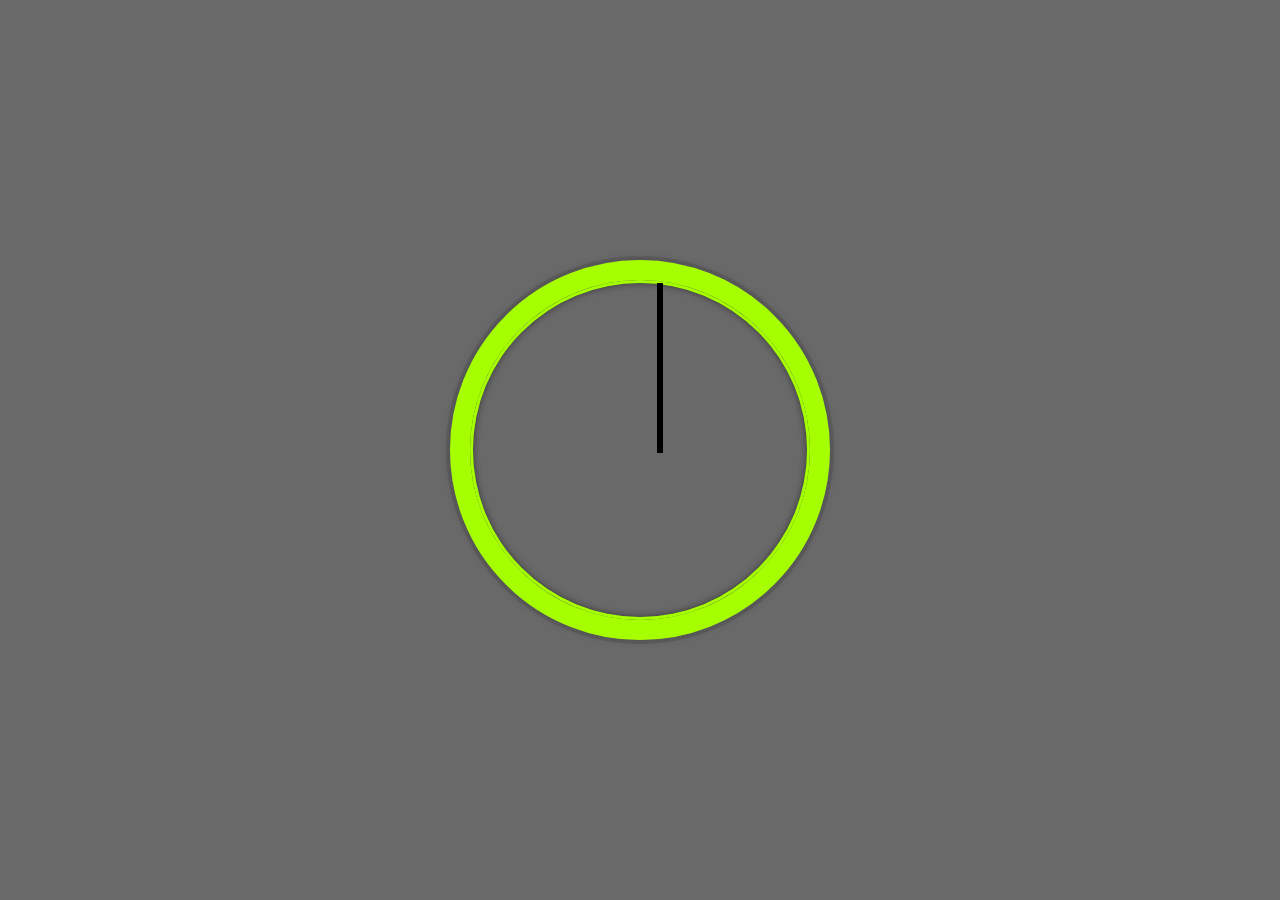
<file: CSS + JS Clock/Index.html>
<!DOCTYPE html>
<html lang="en">

<head>
    <meta charset="UTF-8">
    <meta name="viewport" content="width=device-width, initial-scale=1.0">
    <title>CSS + JS Clock</title>
    <link rel="stylesheet" href="css/main.css">
</head>

<body>

    <div class="clock">
        <div class="clockface">
            <div class="hand hour-hand"></div>
            <div class="hand mini-hand"></div>
            <div class="hand second-hand"></div>
        </div>
    </div>

    <!-- Script's-->
    <script>
        const secondHand = document.querySelector('.second-hand');
        const minsHand = document.querySelector('.mini-hand');
        const hourHand = document.querySelector('.hour-hand');

        function setDate() {
            const now = new Date();
            const seconds = now.getSeconds();
            const secondsDegrees = ((seconds / 60) * 360) + 90;
            secondHand.style.transform = `rotate(${secondsDegrees}deg)`

            const mins = now.getMinutes();
            const minsDegrees = ((mins / 60) * 360) + 90;
            minsHand.style.transform = `rotate(${minsDegrees}deg)`

            const hour = now.getHours();
            const hourDegrees = ((hour / 12) * 360) + 90;
            hourHand.style.transform = `rotate(${hourDegrees}deg)`
        }
        setInterval(setDate, 1000);
    </script>
</body>

</html>
</file>
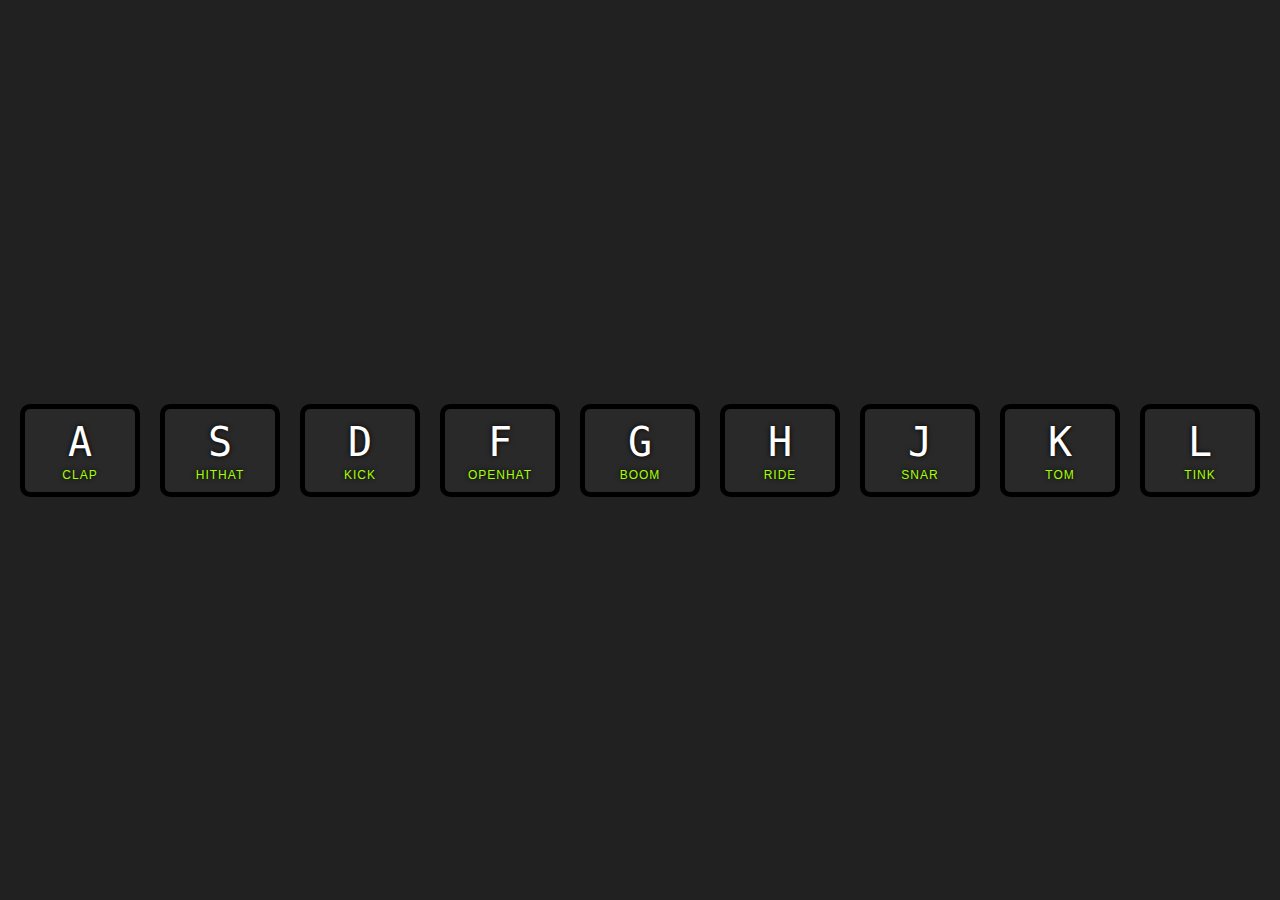
<file: JavaScript Drum Kit/index.html>
<!DOCTYPE html>
<html lang="en">

<head>
    <meta charset="UTF-8">
    <meta name="viewport" content="width=device-width, initial-scale=1.0">
    <title>JavaScript Drum Kit</title>
    <link rel="stylesheet" href="css/main.css">
</head>

<body>
    <!-- Key's -->
    <div class="keys">
        <div data-key="65" class="key">
            <kbd>A</kbd>
            <span class="sound">clap</span>
        </div>
        <div data-key="83" class="key">
            <kbd>S</kbd>
            <span class="sound">hithat</span>
        </div>
        <div data-key="68" class="key">
            <kbd>D</kbd>
            <span class="sound">kick</span>
        </div>
        <div data-key="70" class="key">
            <kbd>F</kbd>
            <span class="sound">openhat</span>
        </div>
        <div data-key="71" class="key">
            <kbd>G</kbd>
            <span class="sound">boom</span>
        </div>
        <div data-key="72" class="key">
            <kbd>H</kbd>
            <span class="sound">ride</span>
        </div>
        <div data-key="74" class="key">
            <kbd>J</kbd>
            <span class="sound">snar</span>
        </div>
        <div data-key="75" class="key">
            <kbd>K</kbd>
            <span class="sound">tom</span>
        </div>
        <div data-key="76" class="key">
            <kbd>L</kbd>
            <span class="sound">tink</span>
        </div>
    </div>

    <!-- Sound's -->
    <audio data-key="65" src="./sounds/clap.wav"></audio>
    <audio data-key="83" src="./sounds/hihat.wav"></audio>
    <audio data-key="68" src="./sounds/kick.wav"></audio>
    <audio data-key="70" src="./sounds/openhat.wav"></audio>
    <audio data-key="71" src="./sounds/boom.wav"></audio>
    <audio data-key="72" src="./sounds/ride.wav"></audio>
    <audio data-key="74" src="./sounds/snare.wav"></audio>
    <audio data-key="75" src="./sounds/tom.wav"></audio>
    <audio data-key="76" src="./sounds/tink.wav"></audio>

    <!-- Script -->
    <script>
        function playSound(e) {
            const audio = document.querySelector(`audio[data-key="${e.keyCode}"]`);
            const key = document.querySelector(`.key[data-key="${e.keyCode}"]`);
            if (!audio) return; //stop the fonftion from running
            audio.currentTime = 0;
            audio.play();
            key.classList.add('playing');
        }

        function removeTransition(e) {
            if (e.propertyName !== 'transform') return //skip if it's not transform
            this.classList.remove('playing');
        }

        const keys = document.querySelectorAll('.key');
        keys.forEach(key => key.addEventListener('transitionend', removeTransition));
        window.addEventListener('keydown', playSound);
    </script>
</body>

</html>
</file>
<file: CSS + JS Clock/css/main.css>
html {
    background-color: dimgray;
    background-size: cover;

    text-align: center;
    font-size: 10px;
}

body {
    margin: 0;
    font-size: 2rem;
    display: flex;
    flex: 1;
    min-height: 100vh;
    align-items: center;
}

.clock {
    width: 30rem;
    height: 30rem;
    border: 20px solid hsl(81, 100%, 50%);
    border-radius: 50%;
    margin: 50px auto;
    position: relative;
    padding: 2rem;
    box-shadow:
        0 0 0 4px rgba(0, 0, 0, 0.1),
        inset 0 0 0 3px hsl(81, 100%, 50%),
        inset 0 0 10px black,
        0 0 10px rgba(0, 0, 0, 0.2);
}

.clock-face {
    position: relative;
    width: 100%;
    height: 100%;
    transform: translateY(-3px);
    /* account for the height of the clock hands */
}

.hand {

    width: 50%;
    height: 6px;
    background: black;
    position: absolute;
    top: 50%;
    transform-origin: 100%;
    transform: rotate(90deg);
    transition: all 0.5s;
    transition-timing-function: cubic-bezier(0.215, 0.610, 0.355, 1);
}
</file>
<file: JavaScript Drum Kit/css/main.css>
html {
    font-size: 10px;
    background-color: #212121;
}

body,
html {
    margin: 0;
    padding: 0;
    font-family: sans-serif;
}

.keys {
    display: flex;
    flex: 1;
    min-height: 100vh;
    align-items: center;
    justify-content: center;
}

.key {
    border: 5px solid black;
    border-radius: 1rem;
    margin: 1rem;
    font-size: 1.5rem;
    padding: 1rem .5rem;
    transition: all .07s ease;
    width: 10rem;
    text-align: center;
    color: white;
    background: rgba(54, 54, 54, 0.4);
    text-shadow: 0 0 .5rem black;
}

.playing {
    transform: scale(1.1);
    border-color: #a6ff00;
    box-shadow: 0 0 1rem hsl(81, 100%, 50%);
}

kbd {
    display: block;
    font-size: 4rem;
}

.sound {
    font-size: 1.2rem;
    text-transform: uppercase;
    letter-spacing: .1rem;
    color: hsl(81, 100%, 50%);
}
</file>
